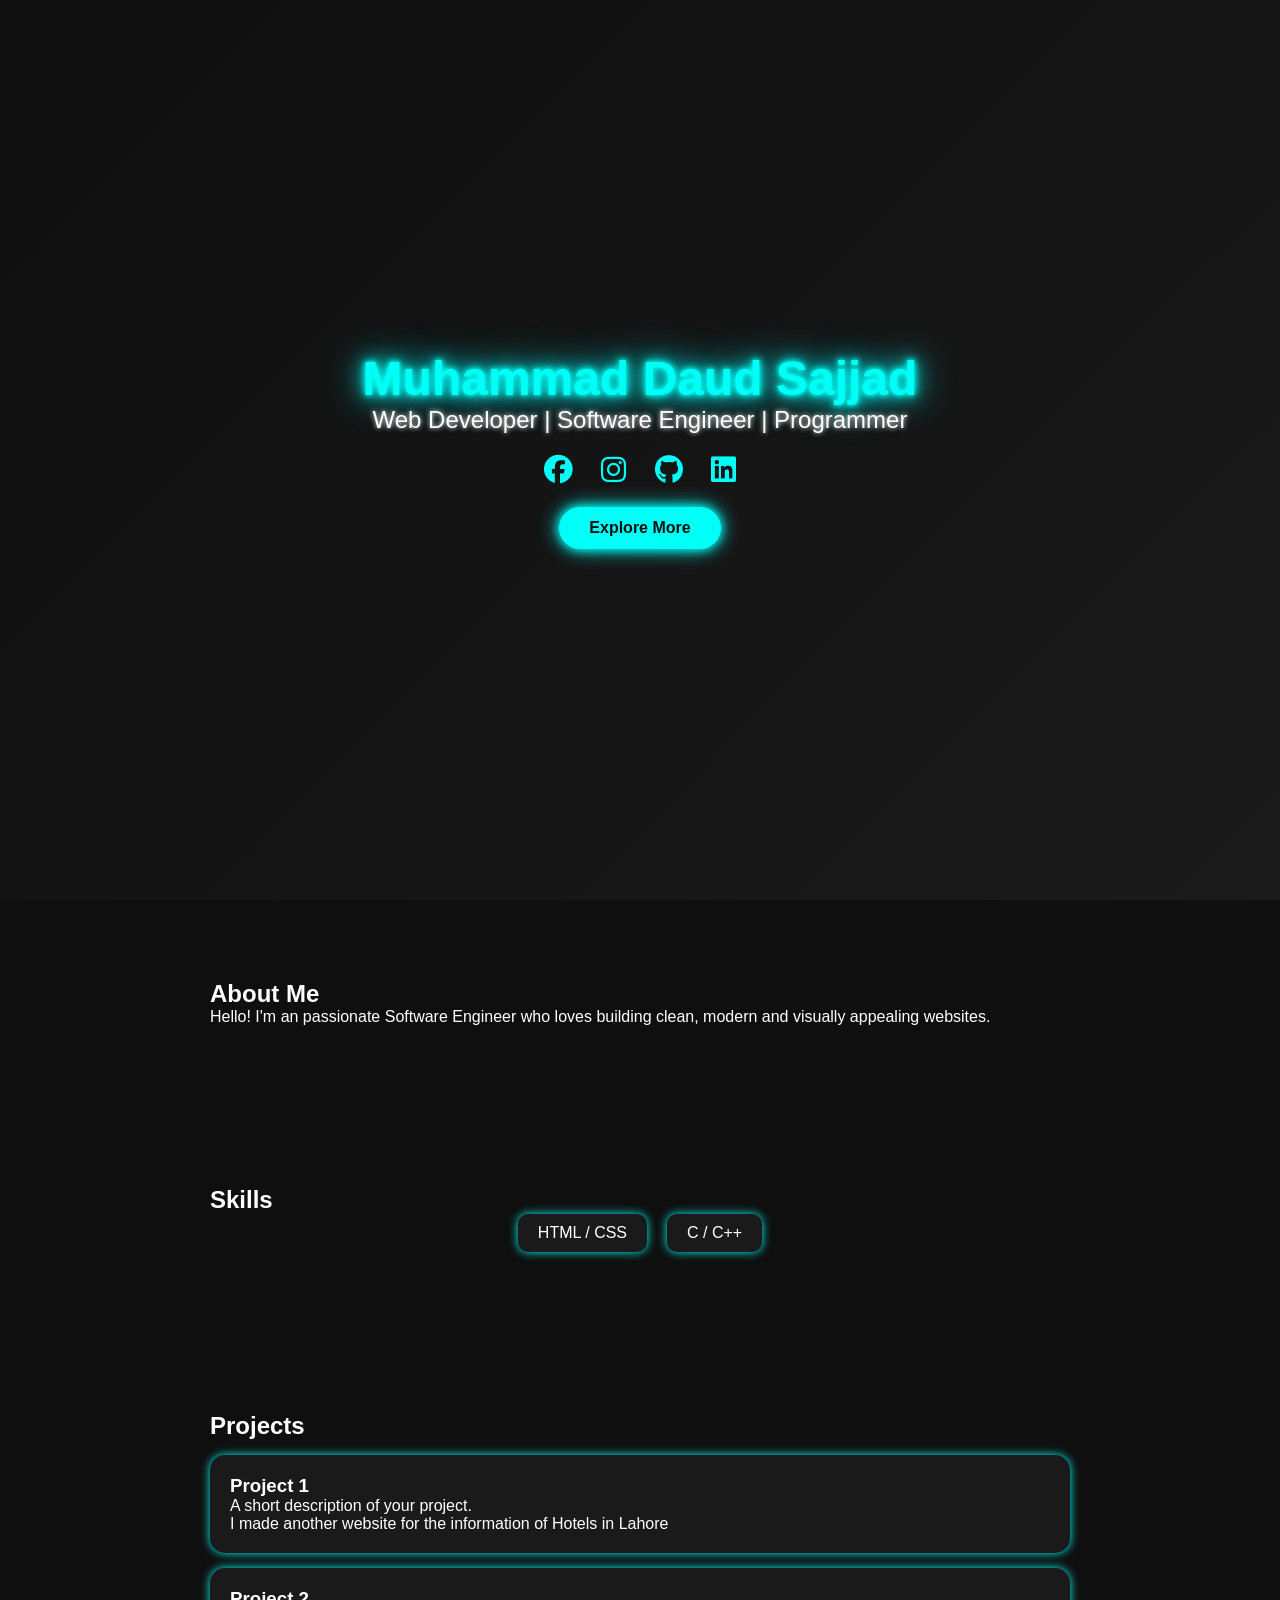
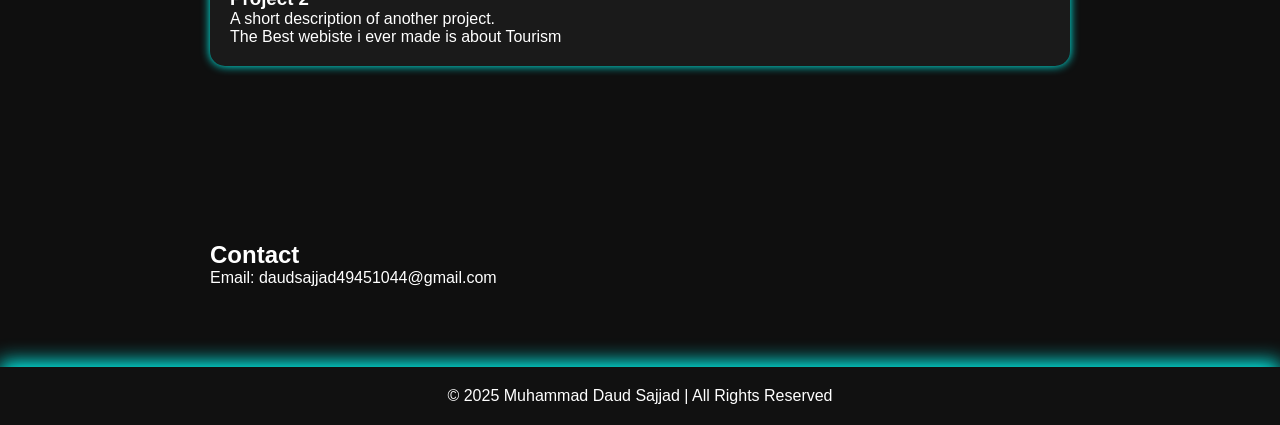
<file: index.html>
<!DOCTYPE html>
<html lang="en">
<head>
    <meta charset="UTF-8">
    <meta name="viewport" content="width=device-width, initial-scale=1.0">
    <title>Muhammad Daud Sajjad - Portfolio</title>
    <link rel="stylesheet" href="style.css">
    <link rel="stylesheet" href="https://cdnjs.cloudflare.com/ajax/libs/font-awesome/6.5.0/css/all.min.css">
</head>
<body>

    <!-- HERO SECTION -->
    <section class="hero">
        <div class="hero-content">
            <h1 class="title">Muhammad Daud Sajjad</h1>
            <p class="subtitle">Web Developer | Software Engineer | Programmer</p>

            <div class="social-icons">
                <a href="#" class="icon"><i class="fab fa-facebook"></i></a>
                <a href="#" class="icon"><i class="fab fa-instagram"></i></a>
                <a href="#" class="icon"><i class="fab fa-github"></i></a>
                <a href="#" class="icon"><i class="fab fa-linkedin"></i></a>
            </div>

            <a href="#about" class="scroll-btn">Explore More</a>
        </div>
    </section>

    <!-- ABOUT SECTION -->
    <section id="about" class="section">
        <h2>About Me</h2>
        <p>
            Hello! I'm an passionate Software Engineer who loves building clean, modern and visually appealing websites.
        </p>
    </section>

    <!-- SKILLS SECTION -->
    <section id="skills" class="section">
        <h2>Skills</h2>
        <ul class="skills-list">
            <li>HTML / CSS</li>
            <li>C / C++</li>
        </ul>
    </section>

    <!-- PROJECT SECTION -->
    <section id="projects" class="section">
        <h2>Projects</h2>

        <div class="project-card">
            <h3>Project 1</h3>
            <p>A short description of your project.</p>
            <p>I made another website for the information of Hotels in Lahore</p>
        </div>

        <div class="project-card">
            <h3>Project 2</h3>
            <p>A short description of another project.</p>
            <p>The Best webiste i ever made is about Tourism</p>
        </div>
    </section>

    <!-- CONTACT SECTION -->
    <section id="contact" class="section">
        <h2>Contact</h2>
        <p>Email: daudsajjad49451044@gmail.com</p>
    </section>

    <footer>
        <p>© 2025 Muhammad Daud Sajjad | All Rights Reserved</p>
    </footer>

</body>
</html>
</file>
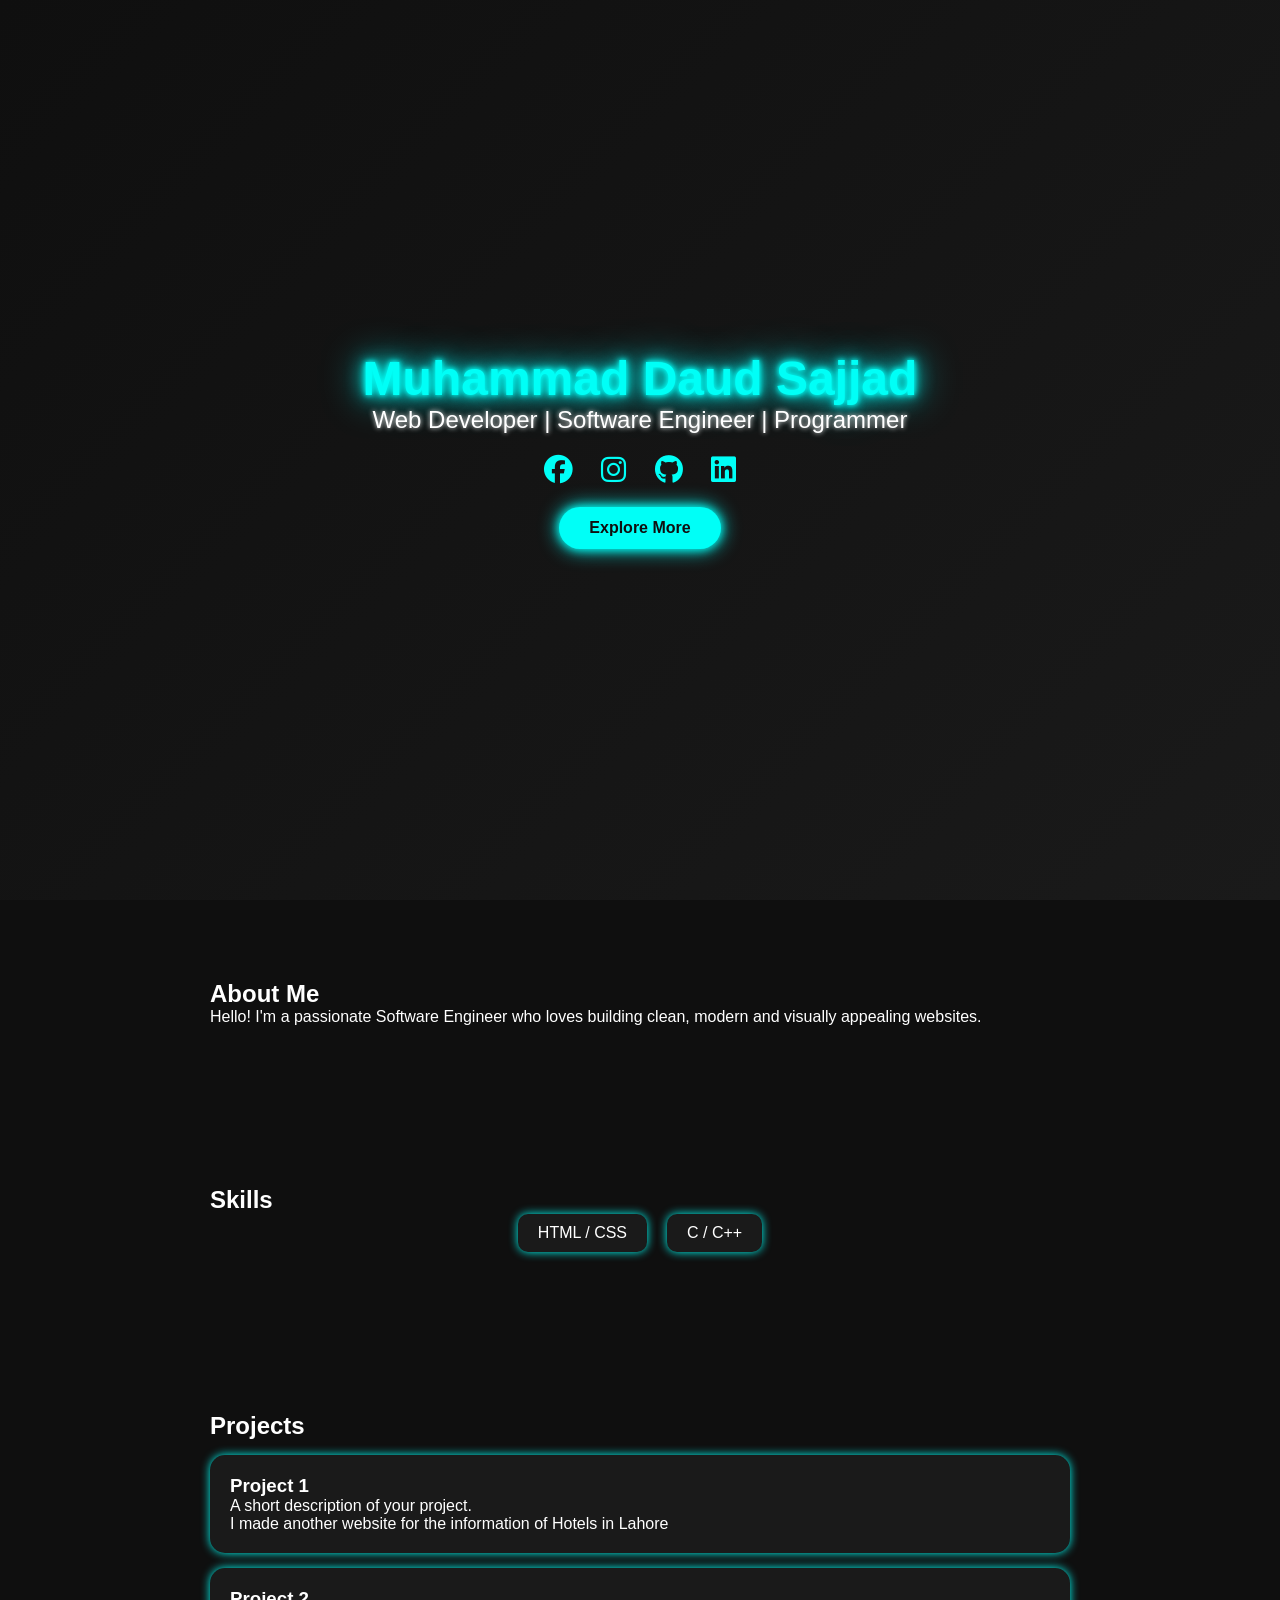
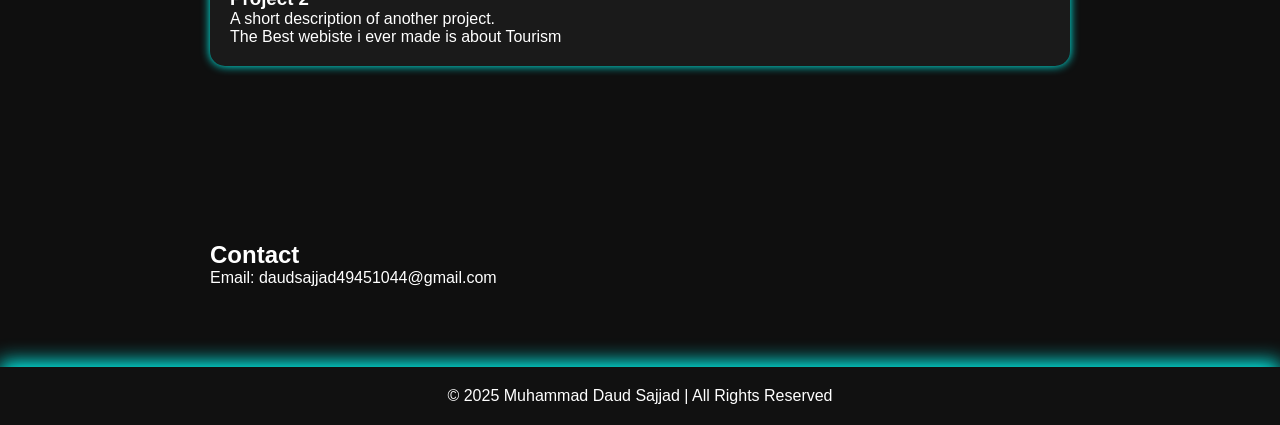
<file: daud.html>
<!DOCTYPE html>
<html lang="en">
<head>
    <meta charset="UTF-8">
    <meta name="viewport" content="width=device-width, initial-scale=1.0">
    <title>Muhammad Daud Sajjad - Portfolio</title>
    <link rel="stylesheet" href="style.css">
    <link rel="stylesheet" href="https://cdnjs.cloudflare.com/ajax/libs/font-awesome/6.5.0/css/all.min.css">
</head>
<body>

    <!-- HERO SECTION -->
    <section class="hero">
        <div class="hero-content">
            <h1 class="title">Muhammad Daud Sajjad</h1>
            <p class="subtitle">Web Developer | Software Engineer | Programmer</p>

            <div class="social-icons">
                <a href="#" class="icon"><i class="fab fa-facebook"></i></a>
                <a href="#" class="icon"><i class="fab fa-instagram"></i></a>
                <a href="#" class="icon"><i class="fab fa-github"></i></a>
                <a href="#" class="icon"><i class="fab fa-linkedin"></i></a>
            </div>

            <a href="#about" class="scroll-btn">Explore More</a>
        </div>
    </section>

    <!-- ABOUT SECTION -->
    <section id="about" class="section">
        <h2>About Me</h2>
        <p>
            Hello! I'm a passionate Software Engineer who loves building clean, modern and visually appealing websites.
        </p>
    </section>

    <!-- SKILLS SECTION -->
    <section id="skills" class="section">
        <h2>Skills</h2>
        <ul class="skills-list">
            <li>HTML / CSS</li>
            <li>C / C++</li>
        </ul>
    </section>

    <!-- PROJECT SECTION -->
    <section id="projects" class="section">
        <h2>Projects</h2>

        <div class="project-card">
            <h3>Project 1</h3>
            <p>A short description of your project.</p>
            <p>I made another website for the information of Hotels in Lahore</p>
        </div>

        <div class="project-card">
            <h3>Project 2</h3>
            <p>A short description of another project.</p>
            <p>The Best webiste i ever made is about Tourism</p>
        </div>
    </section>

    <!-- CONTACT SECTION -->
    <section id="contact" class="section">
        <h2>Contact</h2>
        <p>Email: daudsajjad49451044@gmail.com</p>
    </section>

    <footer>
        <p>© 2025 Muhammad Daud Sajjad | All Rights Reserved</p>
    </footer>

</body>
</html>
</file>
<file: style.css>
/* Reset */
* {
    margin: 0;
    padding: 0;
    box-sizing: border-box;
    font-family: 'Poppins', sans-serif;
}

/* Body */
body {
    background-color: #0f0f0f;
    color: #fff;
    overflow-x: hidden;
}

/* HERO SECTION */
.hero {
    height: 100vh;
    display: flex;
    align-items: center;
    justify-content: center;
    text-align: center;
    background: linear-gradient(135deg, #0f0f0f 0%, #1a1a1a 100%);
    animation: fadeIn 2s ease-in-out;
}

/* Neon Text */
.title {
    font-size: 3rem;
    color: #00fff7;
    text-shadow: 0 0 5px #00fff7, 0 0 10px #00fff7, 0 0 20px #00fff7, 0 0 40px #00fff7;
    animation: flicker 2s infinite;
}

.subtitle {
    font-size: 1.5rem;
    color: #fff;
    text-shadow: 0 0 5px #fff;
    margin-bottom: 20px;
}

/* Social Icons */
.social-icons {
    margin: 20px 0;
}

.social-icons .icon {
    color: #00fff7;
    font-size: 1.8rem;
    margin: 0 12px;
    transition: 0.3s;
}

.social-icons .icon:hover {
    color: #ff00f7;
    transform: scale(1.3);
    text-shadow: 0 0 10px #ff00f7, 0 0 20px #ff00f7;
}

/* Scroll Button */
.scroll-btn {
    display: inline-block;
    padding: 12px 30px;
    color: #0f0f0f;
    background: #00fff7;
    border-radius: 30px;
    text-decoration: none;
    font-weight: bold;
    transition: 0.3s;
    box-shadow: 0 0 10px #00fff7, 0 0 20px #00fff7;
}

.scroll-btn:hover {
    background: #ff00f7;
    box-shadow: 0 0 10px #ff00f7, 0 0 20px #ff00f7;
    color: #fff;
}

/* SECTIONS */
.section {
    padding: 80px 20px;
    max-width: 900px;
    margin: auto;
    opacity: 0;
    transform: translateY(50px);
    animation: fadeUp 1s forwards;
}

.section:nth-of-type(2) {
    animation-delay: 0.5s;
}

.section:nth-of-type(3) {
    animation-delay: 1s;
}

.section:nth-of-type(4) {
    animation-delay: 1.5s;
}

/* Skills List */
.skills-list {
    list-style: none;
    display: flex;
    flex-wrap: wrap;
    justify-content: center;
    gap: 20px;
}

.skills-list li {
    padding: 10px 20px;
    background: #1a1a1a;
    border-radius: 10px;
    box-shadow: 0 0 10px #00fff7;
    transition: 0.3s;
}

.skills-list li:hover {
    box-shadow: 0 0 20px #ff00f7;
}

/* Projects */
.project-card {
    background: #1a1a1a;
    padding: 20px;
    margin: 15px 0;
    border-radius: 15px;
    box-shadow: 0 0 10px #00fff7;
    transition: 0.3s;
}

.project-card:hover {
    transform: translateY(-10px);
    box-shadow: 0 0 20px #ff00f7;
}

/* Footer */
footer {
    text-align: center;
    padding: 20px;
    background: #111;
    box-shadow: 0 -5px 20px #00fff7;
}

/* Animations */
@keyframes fadeIn {
    0% { opacity: 0; }
    100% { opacity: 1; }
}

@keyframes fadeUp {
    to {
        opacity: 1;
        transform: translateY(0);
    }
}

@keyframes flicker {
    0%, 19%, 21%, 23%, 25%, 54%, 56%, 100% { opacity: 1; }
    20%, 22%, 24%, 55% { opacity: 0.4; }
}
</file>
